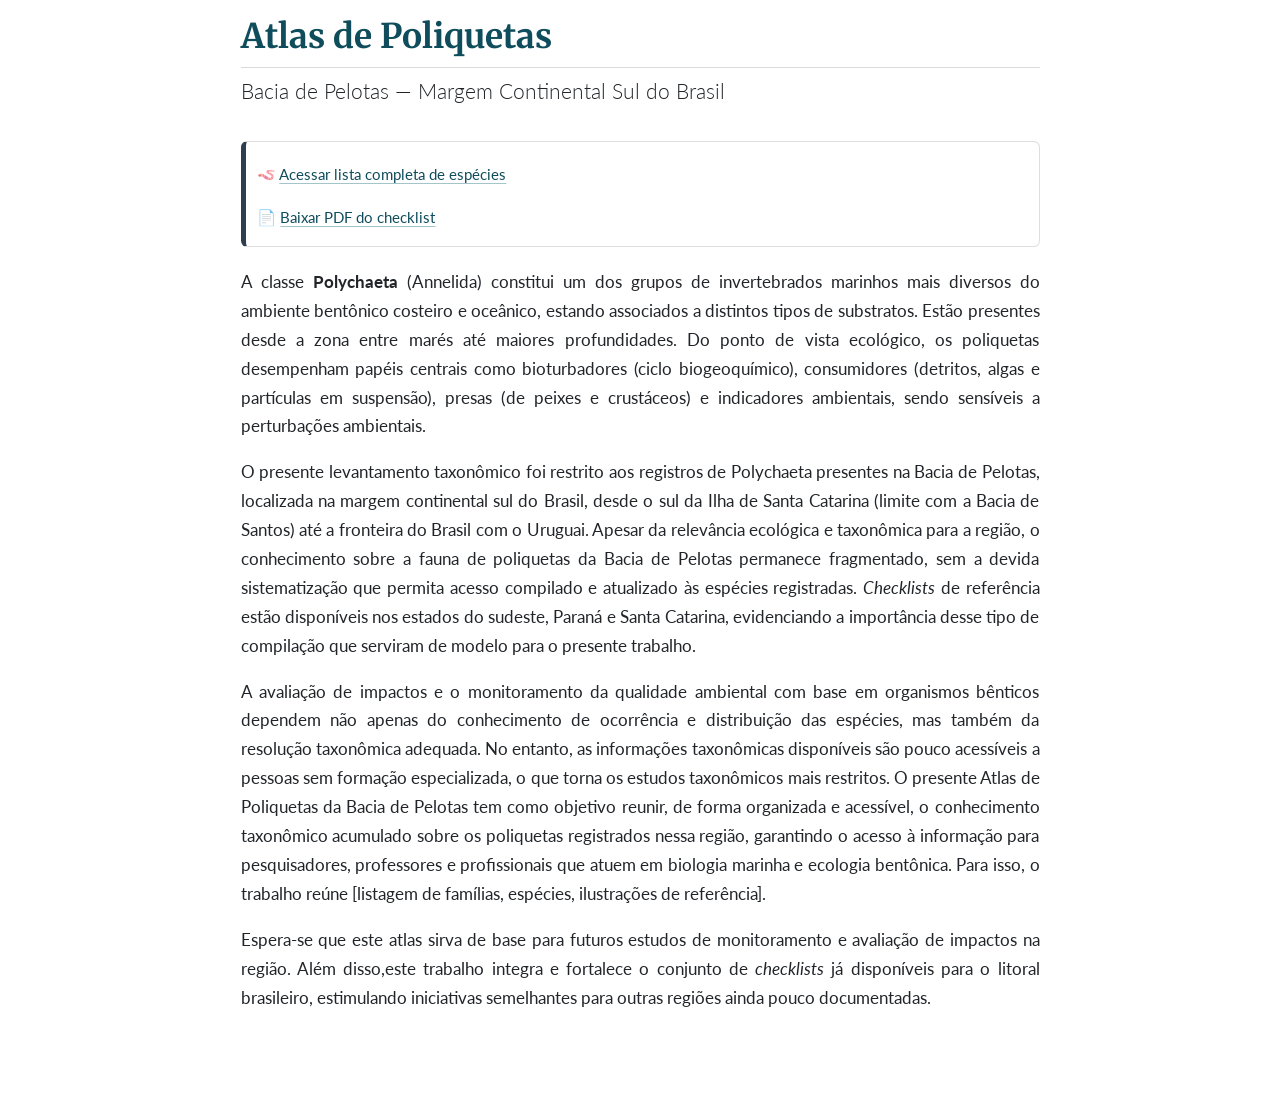
<file: index.html>
<!DOCTYPE html>
<html xmlns="http://www.w3.org/1999/xhtml" lang="en" xml:lang="en"><head>

<meta charset="utf-8">
<meta name="generator" content="quarto-1.9.37">

<meta name="viewport" content="width=device-width, initial-scale=1.0, user-scalable=yes">


<title>Atlas de Poliquetas</title>
<style>
/* Default styles provided by pandoc.
** See https://pandoc.org/MANUAL.html#variables-for-html for config info.
*/
code{white-space: pre-wrap;}
span.smallcaps{font-variant: small-caps;}
div.columns{display: flex; gap: min(4vw, 1.5em);}
div.column{flex: auto; overflow-x: auto;}
div.hanging-indent{margin-left: 1.5em; text-indent: -1.5em;}
ul.task-list{list-style: none;}
ul.task-list li input[type="checkbox"] {
  width: 0.8em;
  margin: 0 0.8em 0.2em -1em; /* quarto-specific, see https://github.com/quarto-dev/quarto-cli/issues/4556 */ 
  vertical-align: middle;
}
</style>


<script src="index_files/libs/clipboard/clipboard.min.js"></script>
<script src="index_files/libs/quarto-html/quarto.js" type="module"></script>
<script src="index_files/libs/quarto-html/tabsets/tabsets.js" type="module"></script>
<script src="index_files/libs/quarto-html/popper.min.js"></script>
<script src="index_files/libs/quarto-html/tippy.umd.min.js"></script>
<script src="index_files/libs/quarto-html/anchor.min.js"></script>
<link href="index_files/libs/quarto-html/tippy.css" rel="stylesheet">
<link href="index_files/libs/quarto-html/quarto-syntax-highlighting-7f8f88aac4f3542376d5c11b86a4c14d.css" rel="stylesheet" id="quarto-text-highlighting-styles">
<script src="index_files/libs/bootstrap/bootstrap.min.js"></script>
<link href="index_files/libs/bootstrap/bootstrap-icons.css" rel="stylesheet">
<link href="index_files/libs/bootstrap/bootstrap-d0107f750cf7266dadf2f58c10ccbc4e.min.css" rel="stylesheet" append-hash="true" id="quarto-bootstrap" data-mode="light">
<link href="https://fonts.googleapis.com/css2?family=Source+Sans+Pro&amp;family=Merriweather:wght@700&amp;display=swap" rel="stylesheet">


</head>

<body class="fullcontent quarto-light">

<div id="quarto-content" class="page-columns page-rows-contents page-layout-article">

<main class="content" id="quarto-document-content">

<header id="title-block-header" class="quarto-title-block default">
<div class="quarto-title">
<h1 class="title">Atlas de Poliquetas</h1>
<p class="subtitle lead">Bacia de Pelotas — Margem Continental Sul do Brasil</p>
</div>



<div class="quarto-title-meta">

    
  
    
  </div>
  


</header>


<div class="callout callout-style-simple callout-note no-icon">
<div class="callout-body d-flex">
<div class="callout-icon-container">
<i class="callout-icon no-icon"></i>
</div>
<div class="callout-body-container">
<p>🪱 <strong><a href="lista_especies.html">Acessar lista completa de espécies</a></strong></p>
<p>📄 <strong><a href="lista_especies.pdf">Baixar PDF do checklist</a></strong></p>
</div>
</div>
</div>
<div class="justify">
<p>A classe <strong>Polychaeta</strong> (Annelida) constitui um dos grupos de invertebrados marinhos mais diversos do ambiente bentônico costeiro e oceânico, estando associados a distintos tipos de substratos. Estão presentes desde a zona entre marés até maiores profundidades. Do ponto de vista ecológico, os poliquetas desempenham papéis centrais como bioturbadores (ciclo biogeoquímico), consumidores (detritos, algas e partículas em suspensão), presas (de peixes e crustáceos) e indicadores ambientais, sendo sensíveis a perturbações ambientais.</p>
<p>O presente levantamento taxonômico foi restrito aos registros de Polychaeta presentes na Bacia de Pelotas, localizada na margem continental sul do Brasil, desde o sul da Ilha de Santa Catarina (limite com a Bacia de Santos) até a fronteira do Brasil com o Uruguai. Apesar da relevância ecológica e taxonômica para a região, o conhecimento sobre a fauna de poliquetas da Bacia de Pelotas permanece fragmentado, sem a devida sistematização que permita acesso compilado e atualizado às espécies registradas. <em>Checklists</em> de referência estão disponíveis nos estados do sudeste, Paraná e Santa Catarina, evidenciando a importância desse tipo de compilação que serviram de modelo para o presente trabalho.</p>
<p>A avaliação de impactos e o monitoramento da qualidade ambiental com base em organismos bênticos dependem não apenas do conhecimento de ocorrência e distribuição das espécies, mas também da resolução taxonômica adequada. No entanto, as informações taxonômicas disponíveis são pouco acessíveis a pessoas sem formação especializada, o que torna os estudos taxonômicos mais restritos. O presente Atlas de Poliquetas da Bacia de Pelotas tem como objetivo reunir, de forma organizada e acessível, o conhecimento taxonômico acumulado sobre os poliquetas registrados nessa região, garantindo o acesso à informação para pesquisadores, professores e profissionais que atuem em biologia marinha e ecologia bentônica. Para isso, o trabalho reúne [listagem de famílias, espécies, ilustrações de referência].</p>
<p>Espera-se que este atlas sirva de base para futuros estudos de monitoramento e avaliação de impactos na região. Além disso,este trabalho integra e fortalece o conjunto de <em>checklists</em> já disponíveis para o litoral brasileiro, estimulando iniciativas semelhantes para outras regiões ainda pouco documentadas.</p>
</div>

</main>
<!-- /main column -->
<script id="quarto-html-after-body" type="application/javascript">
  window.document.addEventListener("DOMContentLoaded", function (event) {
    const icon = "";
    const anchorJS = new window.AnchorJS();
    anchorJS.options = {
      placement: 'right',
      icon: icon
    };
    anchorJS.add('.anchored');
    const isCodeAnnotation = (el) => {
      for (const clz of el.classList) {
        if (clz.startsWith('code-annotation-')) {                     
          return true;
        }
      }
      return false;
    }
    const onCopySuccess = function(e) {
      // button target
      const button = e.trigger;
      // don't keep focus
      button.blur();
      // flash "checked"
      button.classList.add('code-copy-button-checked');
      var currentTitle = button.getAttribute("title");
      button.setAttribute("title", "Copied!");
      let tooltip;
      if (window.bootstrap) {
        button.setAttribute("data-bs-toggle", "tooltip");
        button.setAttribute("data-bs-placement", "left");
        button.setAttribute("data-bs-title", "Copied!");
        tooltip = new bootstrap.Tooltip(button, 
          { trigger: "manual", 
            customClass: "code-copy-button-tooltip",
            offset: [0, -8]});
        tooltip.show();    
      }
      setTimeout(function() {
        if (tooltip) {
          tooltip.hide();
          button.removeAttribute("data-bs-title");
          button.removeAttribute("data-bs-toggle");
          button.removeAttribute("data-bs-placement");
        }
        button.setAttribute("title", currentTitle);
        button.classList.remove('code-copy-button-checked');
      }, 1000);
      // clear code selection
      e.clearSelection();
    }
    const getTextToCopy = function(trigger) {
      const outerScaffold = trigger.parentElement.cloneNode(true);
      const codeEl = outerScaffold.querySelector('code');
      for (const childEl of codeEl.children) {
        if (isCodeAnnotation(childEl)) {
          childEl.remove();
        }
      }
      return codeEl.innerText;
    }
    const clipboard = new window.ClipboardJS('.code-copy-button:not([data-in-quarto-modal])', {
      text: getTextToCopy
    });
    clipboard.on('success', onCopySuccess);
    if (window.document.getElementById('quarto-embedded-source-code-modal')) {
      const clipboardModal = new window.ClipboardJS('.code-copy-button[data-in-quarto-modal]', {
        text: getTextToCopy,
        container: window.document.getElementById('quarto-embedded-source-code-modal')
      });
      clipboardModal.on('success', onCopySuccess);
    }
      var localhostRegex = new RegExp(/^(?:http|https):\/\/localhost\:?[0-9]*\//);
      var mailtoRegex = new RegExp(/^mailto:/);
        var filterRegex = new RegExp('/' + window.location.host + '/');
      var isInternal = (href) => {
          return filterRegex.test(href) || localhostRegex.test(href) || mailtoRegex.test(href);
      }
      // Inspect non-navigation links and adorn them if external
     var links = window.document.querySelectorAll('a[href]:not(.nav-link):not(.navbar-brand):not(.toc-action):not(.sidebar-link):not(.sidebar-item-toggle):not(.pagination-link):not(.no-external):not([aria-hidden]):not(.dropdown-item):not(.quarto-navigation-tool):not(.about-link)');
      for (var i=0; i<links.length; i++) {
        const link = links[i];
        if (!isInternal(link.href)) {
          // undo the damage that might have been done by quarto-nav.js in the case of
          // links that we want to consider external
          if (link.dataset.originalHref !== undefined) {
            link.href = link.dataset.originalHref;
          }
        }
      }
    function tippyHover(el, contentFn, onTriggerFn, onUntriggerFn) {
      const config = {
        allowHTML: true,
        maxWidth: 500,
        delay: 100,
        arrow: false,
        appendTo: function(el) {
            return el.parentElement;
        },
        interactive: true,
        interactiveBorder: 10,
        theme: 'quarto',
        placement: 'bottom-start',
      };
      if (contentFn) {
        config.content = contentFn;
      }
      if (onTriggerFn) {
        config.onTrigger = onTriggerFn;
      }
      if (onUntriggerFn) {
        config.onUntrigger = onUntriggerFn;
      }
      window.tippy(el, config); 
    }
    const noterefs = window.document.querySelectorAll('a[role="doc-noteref"]');
    for (var i=0; i<noterefs.length; i++) {
      const ref = noterefs[i];
      tippyHover(ref, function() {
        // use id or data attribute instead here
        let href = ref.getAttribute('data-footnote-href') || ref.getAttribute('href');
        try { href = new URL(href).hash; } catch {}
        const id = href.replace(/^#\/?/, "");
        const note = window.document.getElementById(id);
        if (note) {
          return note.innerHTML;
        } else {
          return "";
        }
      });
    }
    const xrefs = window.document.querySelectorAll('a.quarto-xref');
    const processXRef = (id, note) => {
      // Strip column container classes
      const stripColumnClz = (el) => {
        el.classList.remove("page-full", "page-columns");
        if (el.children) {
          for (const child of el.children) {
            stripColumnClz(child);
          }
        }
      }
      stripColumnClz(note)
      if (id === null || id.startsWith('sec-')) {
        // Special case sections, only their first couple elements
        const container = document.createElement("div");
        if (note.children && note.children.length > 2) {
          container.appendChild(note.children[0].cloneNode(true));
          for (let i = 1; i < note.children.length; i++) {
            const child = note.children[i];
            if (child.tagName === "P" && child.innerText === "") {
              continue;
            } else {
              container.appendChild(child.cloneNode(true));
              break;
            }
          }
          if (window.Quarto?.typesetMath) {
            window.Quarto.typesetMath(container);
          }
          return container.innerHTML
        } else {
          if (window.Quarto?.typesetMath) {
            window.Quarto.typesetMath(note);
          }
          return note.innerHTML;
        }
      } else {
        // Remove any anchor links if they are present
        const anchorLink = note.querySelector('a.anchorjs-link');
        if (anchorLink) {
          anchorLink.remove();
        }
        if (window.Quarto?.typesetMath) {
          window.Quarto.typesetMath(note);
        }
        if (note.classList.contains("callout")) {
          return note.outerHTML;
        } else {
          return note.innerHTML;
        }
      }
    }
    for (var i=0; i<xrefs.length; i++) {
      const xref = xrefs[i];
      tippyHover(xref, undefined, function(instance) {
        instance.disable();
        let url = xref.getAttribute('href');
        let hash = undefined; 
        if (url.startsWith('#')) {
          hash = url;
        } else {
          try { hash = new URL(url).hash; } catch {}
        }
        if (hash) {
          const id = hash.replace(/^#\/?/, "");
          const note = window.document.getElementById(id);
          if (note !== null) {
            try {
              const html = processXRef(id, note.cloneNode(true));
              instance.setContent(html);
            } finally {
              instance.enable();
              instance.show();
            }
          } else {
            // See if we can fetch this
            fetch(url.split('#')[0])
            .then(res => res.text())
            .then(html => {
              const parser = new DOMParser();
              const htmlDoc = parser.parseFromString(html, "text/html");
              const note = htmlDoc.getElementById(id);
              if (note !== null) {
                const html = processXRef(id, note);
                instance.setContent(html);
              } 
            }).finally(() => {
              instance.enable();
              instance.show();
            });
          }
        } else {
          // See if we can fetch a full url (with no hash to target)
          // This is a special case and we should probably do some content thinning / targeting
          fetch(url)
          .then(res => res.text())
          .then(html => {
            const parser = new DOMParser();
            const htmlDoc = parser.parseFromString(html, "text/html");
            const note = htmlDoc.querySelector('main.content');
            if (note !== null) {
              // This should only happen for chapter cross references
              // (since there is no id in the URL)
              // remove the first header
              if (note.children.length > 0 && note.children[0].tagName === "HEADER") {
                note.children[0].remove();
              }
              const html = processXRef(null, note);
              instance.setContent(html);
            } 
          }).finally(() => {
            instance.enable();
            instance.show();
          });
        }
      }, function(instance) {
      });
    }
        let selectedAnnoteEl;
        const selectorForAnnotation = ( cell, annotation) => {
          let cellAttr = 'data-code-cell="' + cell + '"';
          let lineAttr = 'data-code-annotation="' +  annotation + '"';
          const selector = 'span[' + cellAttr + '][' + lineAttr + ']';
          return selector;
        }
        const selectCodeLines = (annoteEl) => {
          const doc = window.document;
          const targetCell = annoteEl.getAttribute("data-target-cell");
          const targetAnnotation = annoteEl.getAttribute("data-target-annotation");
          const annoteSpan = window.document.querySelector(selectorForAnnotation(targetCell, targetAnnotation));
          const lines = annoteSpan.getAttribute("data-code-lines").split(",");
          const lineIds = lines.map((line) => {
            return targetCell + "-" + line;
          })
          let top = null;
          let height = null;
          let parent = null;
          if (lineIds.length > 0) {
              //compute the position of the single el (top and bottom and make a div)
              const el = window.document.getElementById(lineIds[0]);
              top = el.offsetTop;
              height = el.offsetHeight;
              parent = el.parentElement.parentElement;
            if (lineIds.length > 1) {
              const lastEl = window.document.getElementById(lineIds[lineIds.length - 1]);
              const bottom = lastEl.offsetTop + lastEl.offsetHeight;
              height = bottom - top;
            }
            if (top !== null && height !== null && parent !== null) {
              // cook up a div (if necessary) and position it 
              let div = window.document.getElementById("code-annotation-line-highlight");
              if (div === null) {
                div = window.document.createElement("div");
                div.setAttribute("id", "code-annotation-line-highlight");
                div.style.position = 'absolute';
                parent.appendChild(div);
              }
              div.style.top = top - 2 + "px";
              div.style.height = height + 4 + "px";
              div.style.left = 0;
              let gutterDiv = window.document.getElementById("code-annotation-line-highlight-gutter");
              if (gutterDiv === null) {
                gutterDiv = window.document.createElement("div");
                gutterDiv.setAttribute("id", "code-annotation-line-highlight-gutter");
                gutterDiv.style.position = 'absolute';
                const codeCell = window.document.getElementById(targetCell);
                const gutter = codeCell.querySelector('.code-annotation-gutter');
                gutter.appendChild(gutterDiv);
              }
              gutterDiv.style.top = top - 2 + "px";
              gutterDiv.style.height = height + 4 + "px";
            }
            selectedAnnoteEl = annoteEl;
          }
        };
        const unselectCodeLines = () => {
          const elementsIds = ["code-annotation-line-highlight", "code-annotation-line-highlight-gutter"];
          elementsIds.forEach((elId) => {
            const div = window.document.getElementById(elId);
            if (div) {
              div.remove();
            }
          });
          selectedAnnoteEl = undefined;
        };
          // Handle positioning of the toggle
      window.addEventListener(
        "resize",
        throttle(() => {
          elRect = undefined;
          if (selectedAnnoteEl) {
            selectCodeLines(selectedAnnoteEl);
          }
        }, 10)
      );
      function throttle(fn, ms) {
      let throttle = false;
      let timer;
        return (...args) => {
          if(!throttle) { // first call gets through
              fn.apply(this, args);
              throttle = true;
          } else { // all the others get throttled
              if(timer) clearTimeout(timer); // cancel #2
              timer = setTimeout(() => {
                fn.apply(this, args);
                timer = throttle = false;
              }, ms);
          }
        };
      }
        // Attach click handler to the DT
        const annoteDls = window.document.querySelectorAll('dt[data-target-cell]');
        for (const annoteDlNode of annoteDls) {
          annoteDlNode.addEventListener('click', (event) => {
            const clickedEl = event.target;
            if (clickedEl !== selectedAnnoteEl) {
              unselectCodeLines();
              const activeEl = window.document.querySelector('dt[data-target-cell].code-annotation-active');
              if (activeEl) {
                activeEl.classList.remove('code-annotation-active');
              }
              selectCodeLines(clickedEl);
              clickedEl.classList.add('code-annotation-active');
            } else {
              // Unselect the line
              unselectCodeLines();
              clickedEl.classList.remove('code-annotation-active');
            }
          });
        }
    const findCites = (el) => {
      const parentEl = el.parentElement;
      if (parentEl) {
        const cites = parentEl.dataset.cites;
        if (cites) {
          return {
            el,
            cites: cites.split(' ')
          };
        } else {
          return findCites(el.parentElement)
        }
      } else {
        return undefined;
      }
    };
    var bibliorefs = window.document.querySelectorAll('a[role="doc-biblioref"]');
    for (var i=0; i<bibliorefs.length; i++) {
      const ref = bibliorefs[i];
      const citeInfo = findCites(ref);
      if (citeInfo) {
        tippyHover(citeInfo.el, function() {
          var popup = window.document.createElement('div');
          citeInfo.cites.forEach(function(cite) {
            var citeDiv = window.document.createElement('div');
            citeDiv.classList.add('hanging-indent');
            citeDiv.classList.add('csl-entry');
            var biblioDiv = window.document.getElementById('ref-' + cite);
            if (biblioDiv) {
              citeDiv.innerHTML = biblioDiv.innerHTML;
            }
            popup.appendChild(citeDiv);
          });
          return popup.innerHTML;
        });
      }
    }
  });
  </script>
</div> <!-- /content -->




</body></html>
</file>
<file: index_files/libs/quarto-html/tippy.css>
.tippy-box[data-animation=fade][data-state=hidden]{opacity:0}[data-tippy-root]{max-width:calc(100vw - 10px)}.tippy-box{position:relative;background-color:#333;color:#fff;border-radius:4px;font-size:14px;line-height:1.4;white-space:normal;outline:0;transition-property:transform,visibility,opacity}.tippy-box[data-placement^=top]>.tippy-arrow{bottom:0}.tippy-box[data-placement^=top]>.tippy-arrow:before{bottom:-7px;left:0;border-width:8px 8px 0;border-top-color:initial;transform-origin:center top}.tippy-box[data-placement^=bottom]>.tippy-arrow{top:0}.tippy-box[data-placement^=bottom]>.tippy-arrow:before{top:-7px;left:0;border-width:0 8px 8px;border-bottom-color:initial;transform-origin:center bottom}.tippy-box[data-placement^=left]>.tippy-arrow{right:0}.tippy-box[data-placement^=left]>.tippy-arrow:before{border-width:8px 0 8px 8px;border-left-color:initial;right:-7px;transform-origin:center left}.tippy-box[data-placement^=right]>.tippy-arrow{left:0}.tippy-box[data-placement^=right]>.tippy-arrow:before{left:-7px;border-width:8px 8px 8px 0;border-right-color:initial;transform-origin:center right}.tippy-box[data-inertia][data-state=visible]{transition-timing-function:cubic-bezier(.54,1.5,.38,1.11)}.tippy-arrow{width:16px;height:16px;color:#333}.tippy-arrow:before{content:"";position:absolute;border-color:transparent;border-style:solid}.tippy-content{position:relative;padding:5px 9px;z-index:1}
</file>
<file: index_files/libs/quarto-html/quarto-syntax-highlighting-7f8f88aac4f3542376d5c11b86a4c14d.css>
/* quarto syntax highlight colors */
:root {
  --quarto-hl-ot-color: #003B4F;
  --quarto-hl-at-color: #657422;
  --quarto-hl-ss-color: #20794D;
  --quarto-hl-an-color: #5E5E5E;
  --quarto-hl-fu-color: #4758AB;
  --quarto-hl-st-color: #20794D;
  --quarto-hl-cf-color: #003B4F;
  --quarto-hl-op-color: #5E5E5E;
  --quarto-hl-er-color: #AD0000;
  --quarto-hl-bn-color: #AD0000;
  --quarto-hl-al-color: #AD0000;
  --quarto-hl-va-color: #111111;
  --quarto-hl-bu-color: inherit;
  --quarto-hl-ex-color: inherit;
  --quarto-hl-pp-color: #AD0000;
  --quarto-hl-in-color: #5E5E5E;
  --quarto-hl-vs-color: #20794D;
  --quarto-hl-wa-color: #5E5E5E;
  --quarto-hl-do-color: #5E5E5E;
  --quarto-hl-im-color: #00769E;
  --quarto-hl-ch-color: #20794D;
  --quarto-hl-dt-color: #AD0000;
  --quarto-hl-fl-color: #AD0000;
  --quarto-hl-co-color: #5E5E5E;
  --quarto-hl-cv-color: #5E5E5E;
  --quarto-hl-cn-color: #8f5902;
  --quarto-hl-sc-color: #5E5E5E;
  --quarto-hl-dv-color: #AD0000;
  --quarto-hl-kw-color: #003B4F;
}

/* other quarto variables */
:root {
  --quarto-font-monospace: SFMono-Regular, Menlo, Monaco, Consolas, "Liberation Mono", "Courier New", monospace;
}

/* syntax highlight based on Pandoc's rules */
pre > code.sourceCode > span {
  color: #003B4F;
}

code.sourceCode > span {
  color: #003B4F;
}

div.sourceCode,
div.sourceCode pre.sourceCode {
  color: #003B4F;
}

/* Normal */
code span {
  color: #003B4F;
}

/* Alert */
code span.al {
  color: #AD0000;
  font-style: inherit;
}

/* Annotation */
code span.an {
  color: #5E5E5E;
  font-style: inherit;
}

/* Attribute */
code span.at {
  color: #657422;
  font-style: inherit;
}

/* BaseN */
code span.bn {
  color: #AD0000;
  font-style: inherit;
}

/* BuiltIn */
code span.bu {
  font-style: inherit;
}

/* ControlFlow */
code span.cf {
  color: #003B4F;
  font-weight: bold;
  font-style: inherit;
}

/* Char */
code span.ch {
  color: #20794D;
  font-style: inherit;
}

/* Constant */
code span.cn {
  color: #8f5902;
  font-style: inherit;
}

/* Comment */
code span.co {
  color: #5E5E5E;
  font-style: inherit;
}

/* CommentVar */
code span.cv {
  color: #5E5E5E;
  font-style: italic;
}

/* Documentation */
code span.do {
  color: #5E5E5E;
  font-style: italic;
}

/* DataType */
code span.dt {
  color: #AD0000;
  font-style: inherit;
}

/* DecVal */
code span.dv {
  color: #AD0000;
  font-style: inherit;
}

/* Error */
code span.er {
  color: #AD0000;
  font-style: inherit;
}

/* Extension */
code span.ex {
  font-style: inherit;
}

/* Float */
code span.fl {
  color: #AD0000;
  font-style: inherit;
}

/* Function */
code span.fu {
  color: #4758AB;
  font-style: inherit;
}

/* Import */
code span.im {
  color: #00769E;
  font-style: inherit;
}

/* Information */
code span.in {
  color: #5E5E5E;
  font-style: inherit;
}

/* Keyword */
code span.kw {
  color: #003B4F;
  font-weight: bold;
  font-style: inherit;
}

/* Operator */
code span.op {
  color: #5E5E5E;
  font-style: inherit;
}

/* Other */
code span.ot {
  color: #003B4F;
  font-style: inherit;
}

/* Preprocessor */
code span.pp {
  color: #AD0000;
  font-style: inherit;
}

/* SpecialChar */
code span.sc {
  color: #5E5E5E;
  font-style: inherit;
}

/* SpecialString */
code span.ss {
  color: #20794D;
  font-style: inherit;
}

/* String */
code span.st {
  color: #20794D;
  font-style: inherit;
}

/* Variable */
code span.va {
  color: #111111;
  font-style: inherit;
}

/* VerbatimString */
code span.vs {
  color: #20794D;
  font-style: inherit;
}

/* Warning */
code span.wa {
  color: #5E5E5E;
  font-style: italic;
}

.prevent-inlining {
  content: "</";
}

/*# sourceMappingURL=789ad8cd35626ba772517505b42a116e.css.map */
</file>
